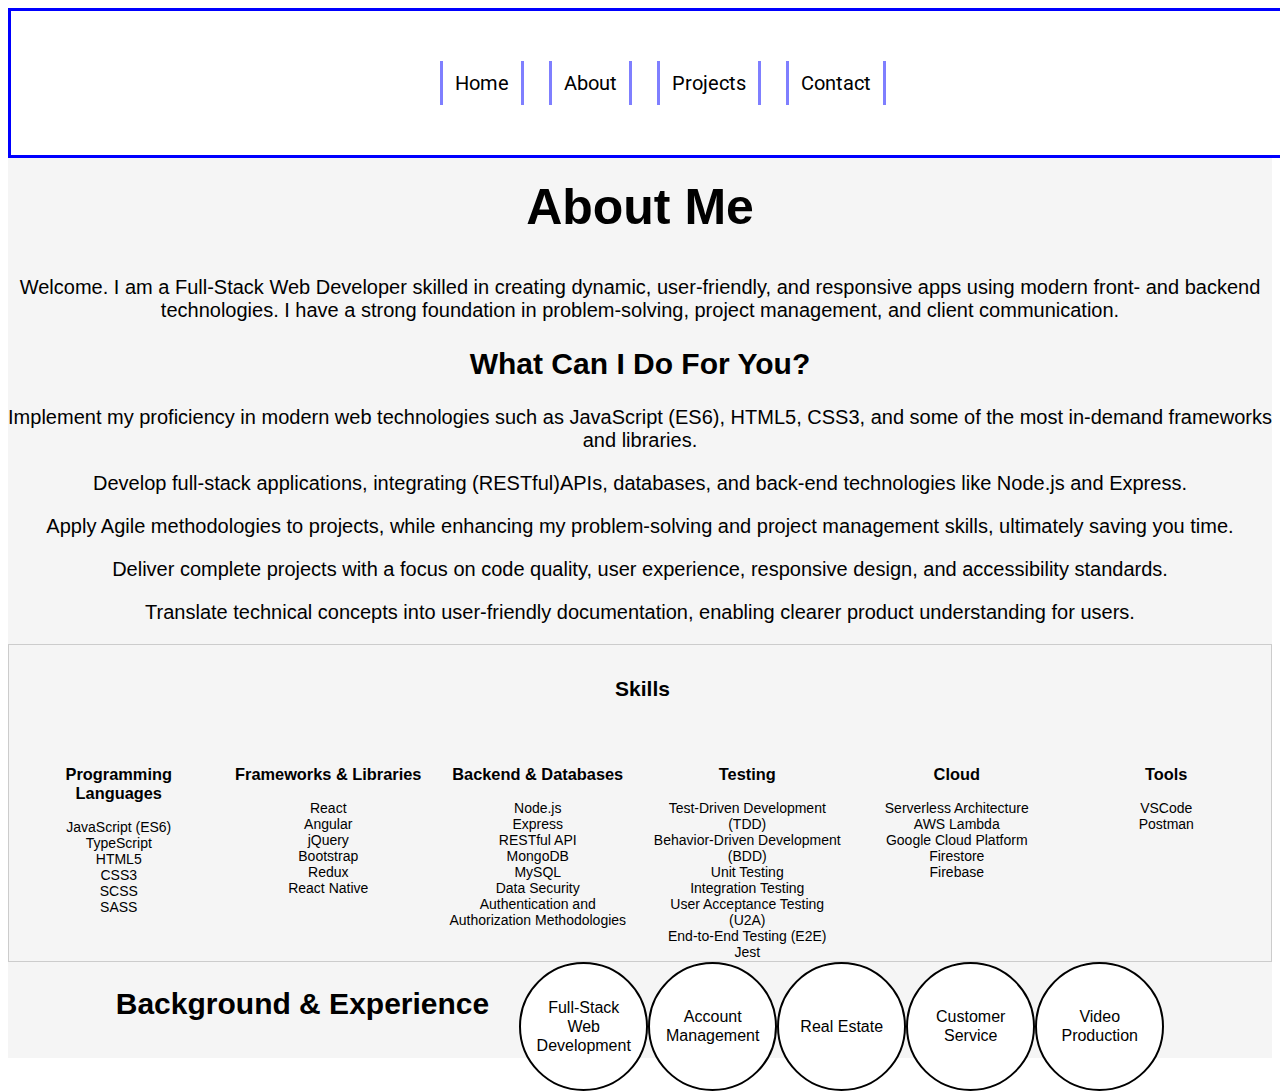
<file: about.html>
<!DOCTYPE html>
<html lang="en">

<head>
  <meta charset="utf-8">
  <title>Portfolio</title>
  <link rel="shortcut icon" href="img/icons8-code-color-32.png" type="image/x-icon">
  <link rel="preconnect" href="https://fonts.googleapis.com">
  <link rel="preconnect" href="https://fonts.gstatic.com" crossorigin>
  <link rel="stylesheet"
    href="https://fonts.googleapis.com/css2?family=Roboto:ital,wght@0,400;0,500;1,400;1,500&display=swap">
  <link rel="stylesheet" type="text/css" href="css/styles.css">
  <meta name="viewport" content="width=device-width, initial scale=1">
</head>

<body>
  <header>
    <nav class="nav-menu borderYtoX">
      <a href="index.html">Home</a>
      <a href="about.html">About</a>
      <a href="projects.html">Projects</a>
      <a href="contact.html">Contact</a>
    </nav>
  </header>

  <div class="content-wrapper">
    <section class="about-section">
      <div class="about-content">
        <h1>About Me</h1>
        <p class="resume-objective">
          Welcome. I am a Full-Stack Web Developer skilled in creating dynamic, user-friendly, and responsive apps using
          modern front- and backend technologies. I have a strong foundation in problem-solving, project management, and
          client communication.
        </p>

        <div>
          <h2>What Can I Do For You?</h2>
          <p>
            Implement my proficiency in modern web technologies such as JavaScript (ES6), HTML5, CSS3, and some of
            the most in-demand frameworks and libraries.
          </p>
          <p>
            Develop full-stack applications, integrating (RESTful)APIs, databases, and back-end technologies like
            Node.js and Express.
          </p>
          <p>
            Apply Agile methodologies to projects, while enhancing my problem-solving and project management skills,
            ultimately saving you time.
          </p>
          <p>
            Deliver complete projects with a focus on code quality, user experience, responsive design, and
            accessibility standards.
          </p>
          <p>
            Translate technical concepts into user-friendly documentation, enabling clearer product understanding for
            users.
          </p>
        </div>
      </div>

      <div class="skills-container">
        <h2>Skills</h2>
        <div class="grid">
          <div class="languages-skills">
            <h3>Programming Languages</h3>
            <text>JavaScript (ES6)</text><br>
            <text>TypeScript</text><br>
            <text>HTML5</text><br>
            <text>CSS3</text><br>
            <text>SCSS</text><br>
            <text>SASS</text>
          </div>
          <div class="frameworks-libraries-skills">
            <h3>Frameworks &amp; Libraries</h3>
            <text>React</text><br>
            <text>Angular</text><br>
            <text>jQuery</text><br>
            <text>Bootstrap</text><br>
            <text>Redux</text><br>
            <text>React Native</text>
          </div>
          <div class="backend-db-skills">
            <h3>Backend &amp; Databases</h3>
            <text>Node.js</text><br>
            <text>Express</text><br>
            <text>RESTful API</text><br>
            <text>MongoDB</text><br>
            <text>MySQL</text><br>
            <text>Data Security</text><br>
            <text>Authentication and Authorization Methodologies</text>
          </div>
          <div class="testing-skills">
            <h3>Testing</h3>
            <text>Test-Driven Development (TDD)</text><br>
            <text>Behavior-Driven Development (BDD)</text><br>
            <text>Unit Testing</text><br>
            <text>Integration Testing</text><br>
            <text>User Acceptance Testing (U2A)</text><br>
            <text>End-to-End Testing (E2E)</text><br>
            <text>Jest</text><br>
            <text>Puppeteer</text><br>
            <text>Cucumber</text><br>
            <text>React Testing Library</text>
          </div>
          <div class="cloud-skills">
            <h3>Cloud</h3>
            <text>Serverless Architecture</text><br>
            <text>AWS Lambda</text><br>
            <text>Google Cloud Platform</text><br>
            <text>Firestore</text><br>
            <text>Firebase</text>
          </div>
          <div class="tools-skills">
            <h3>Tools</h3>
            <text>VSCode</text><br>
            <text>Postman</text>
          </div>
          <div class="proj-mgmt-collab-skills">
            <h3>Project Management &amp; Collaboration</h3>
            <text>GitHub</text><br>
            <text>Accessibility (WCAG 2.2)</text><br>
            <text>Agile Methodologies</text><br>
            <text>Jira</text><br>
            <text>Trello</text><br>
            <text>Asana</text><br>
            <text>Slack</text><br>
            <text>Salesforce</text><br>
            <text>MS Office</text><br>
            <text>Google Workspace (formerly G-Suite)</text>
          </div>
        </div>
      </div>

      <div class="experience-container">
        <h2>Background &amp; Experience</h2>
        <div class="what-i-can-do">
          <a href="#" class="experience-button">Full-Stack Web Development</a>
          <a href="#" class="experience-button">Account Management</a>
          <a href="#" class="experience-button">Real Estate</a>
          <a href="#" class="experience-button">Customer Service</a>
          <a href="#" class="experience-button">Video Production</a>
        </div>
      </div>

    </section>
  </div>

</body>

</html>
</file>
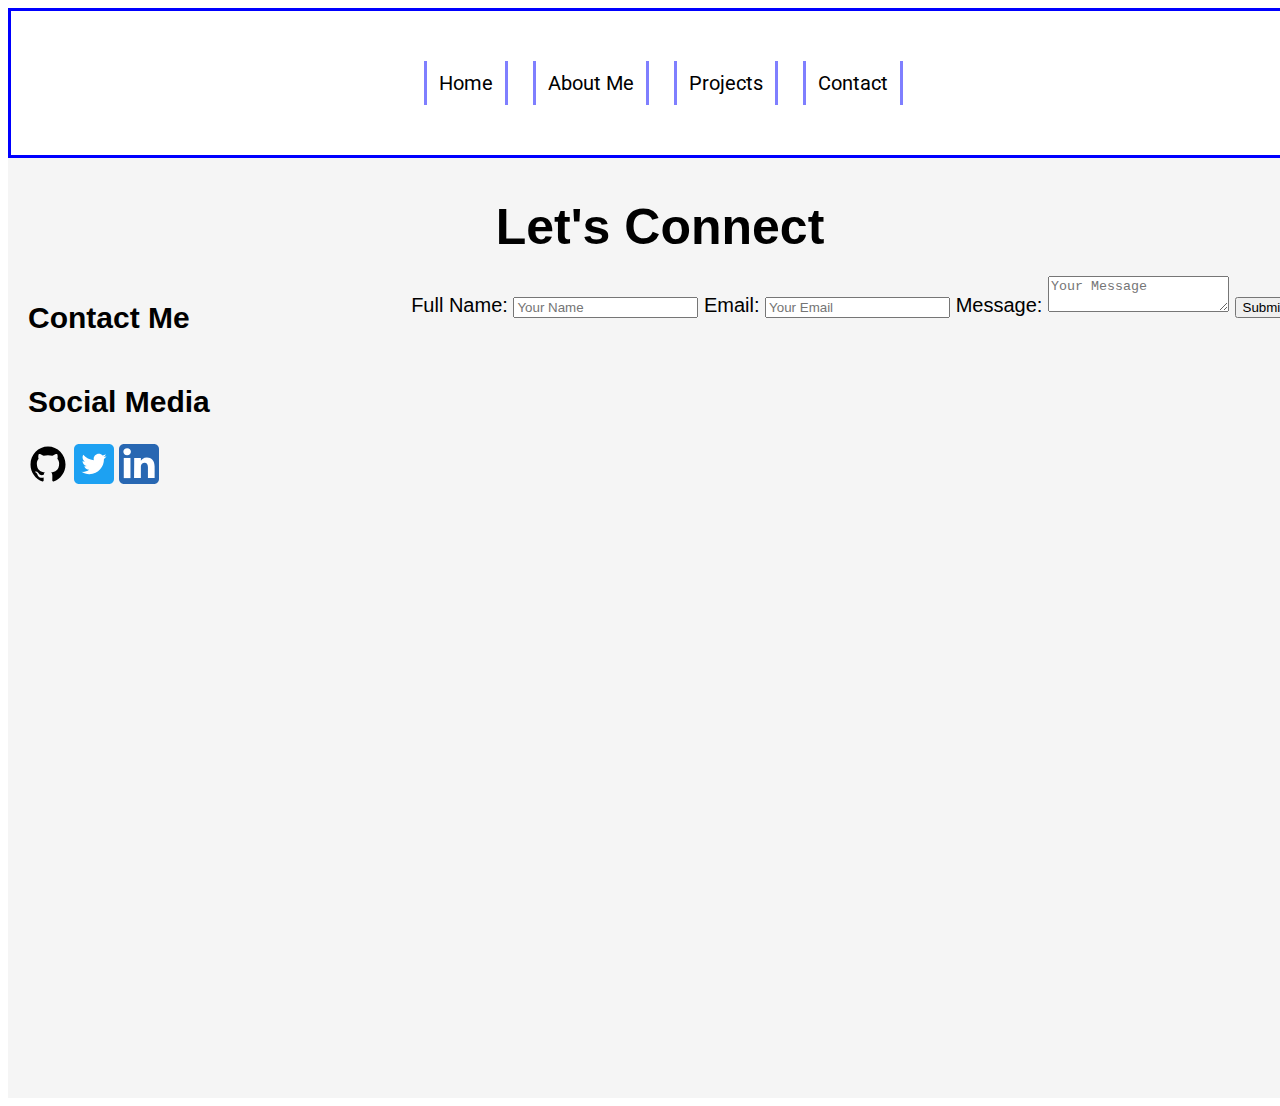
<file: contact.html>
<!DOCTYPE html>
<html lang="en">

<head>
  <meta charset="utf-8">
  <title>Portfolio</title>
  <link rel="shortcut icon" href="img/icons8-code-color-32.png" type="image/x-icon">
  <link rel="preconnect" href="https://fonts.googleapis.com">
  <link rel="preconnect" href="https://fonts.gstatic.com" crossorigin>
  <link rel="stylesheet"
    href="https://fonts.googleapis.com/css2?family=Roboto:ital,wght@0,400;0,500;1,400;1,500&display=swap">
  <link rel="stylesheet" type="text/css" href="css/styles.css">
  <meta name="viewport" content="width=device-width, initial scale=1">
</head>

<body>
  <header>
    <nav class="nav-menu borderYtoX">
      <a href="index.html">Home</a>
      <a href="about.html">About Me</a>
      <a href="projects.html">Projects</a>
      <a href="contact.html">Contact</a>
    </nav>
  </header>

  <div class="content-wrapper">
    <section class="contact-section">
      <h1>Let's Connect</h1>
      <div class="contact-container">
        <h2>Contact Me</h2>
        <form>
          <label for="fullname">Full Name:</label>
          <input type="text" id="fullname" placeholder="Your Name">
          <label for="email">Email:</label>
          <input type="email" id="email" placeholder="Your Email">
          <label for="message">Message:</label>
          <textarea id="message" placeholder="Your Message"></textarea>
          <input type="submit" value="Submit">
        </form>
      </div>

      <div class="social-media">
        <h2>Social Media</h2>
        <a id="github-logo" href="https://github.com/evandanowitz" target="_blank">
          <img src="img/githublogo.svg" height="40" width="40" alt="Github"></a>
        <a id="twitter-logo" href="https://www.twitter.com" target="_blank">
          <img src="img/twitterlogo.svg" height="40" width="40" alt="Twitter"></a>
        <a id="linkedin-logo" href="https://www.linkedin.com/in/evandanowitz" target="_blank">
          <img src="img/linkedinlogo.svg" height="40" width="40" alt="LinkedIn"></a>
      </div>
    </section>
  </div>

</body>

</html>
</file>
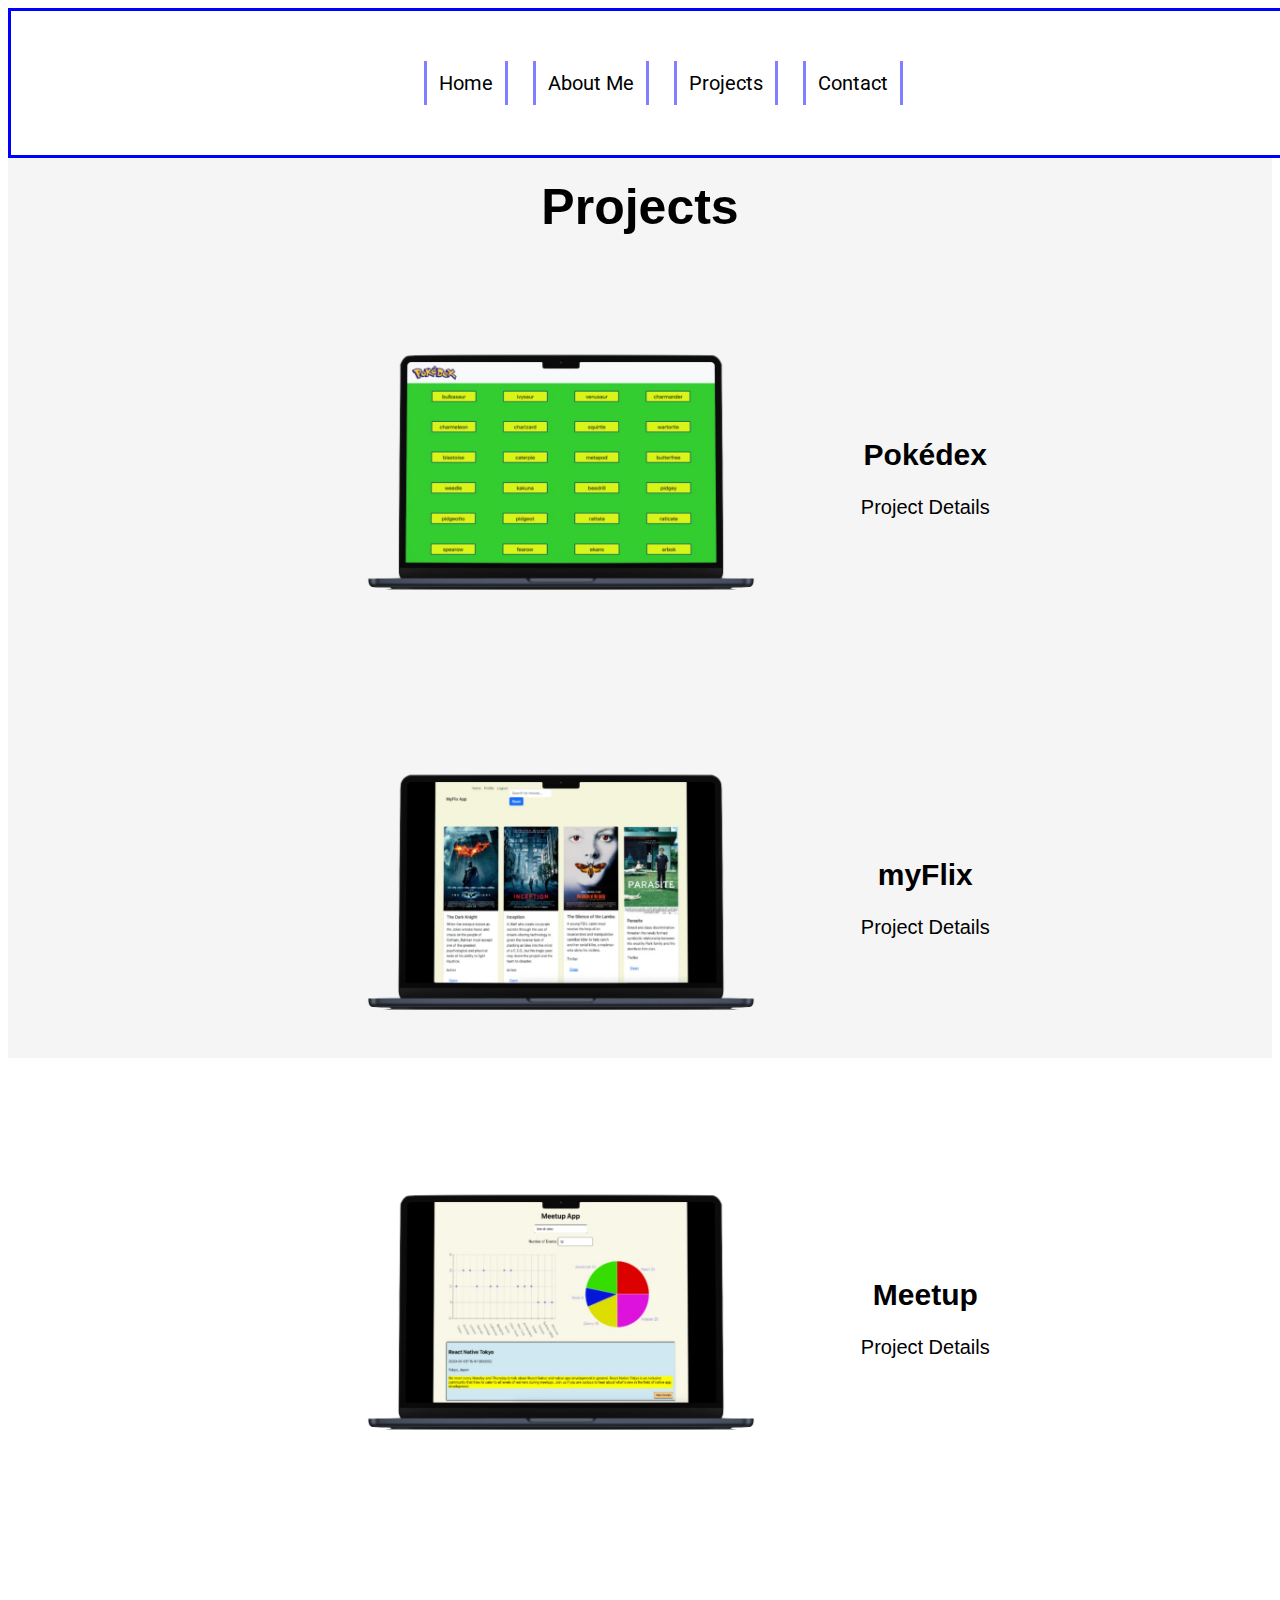
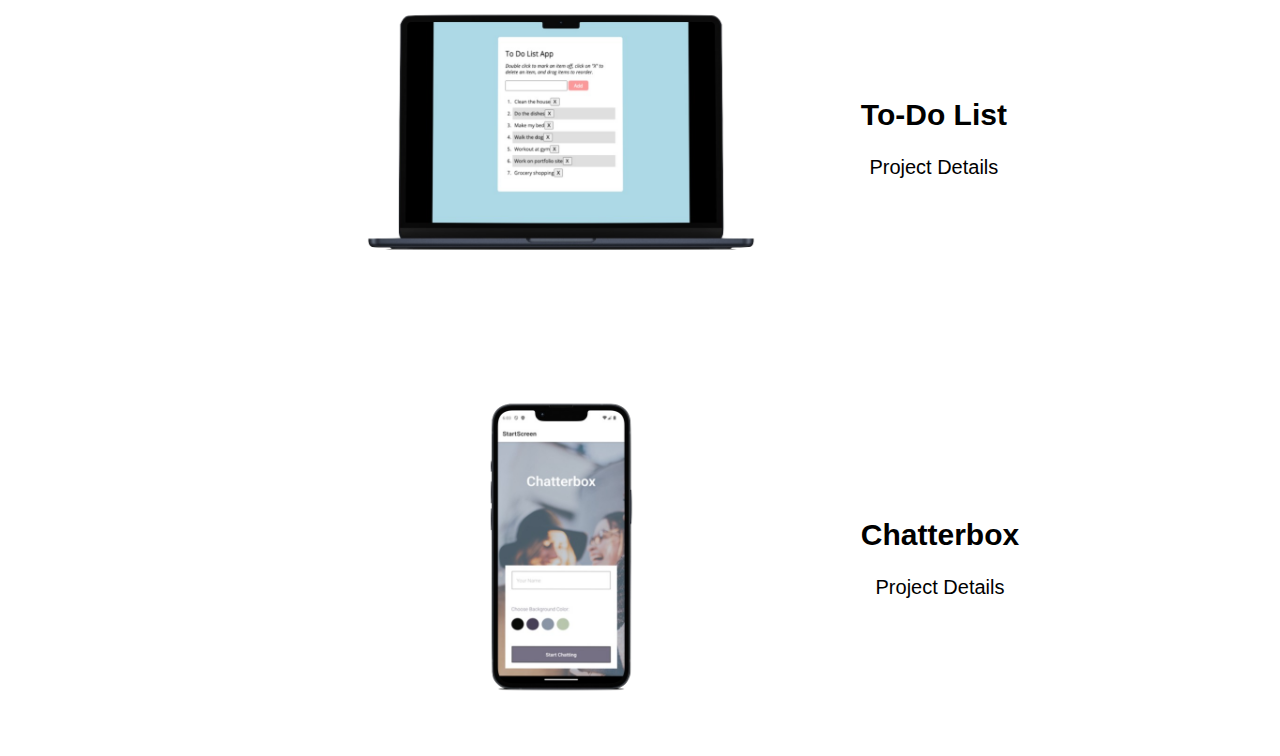
<file: projects.html>
<!DOCTYPE html>
<html lang="en">

<head>
  <meta charset="utf-8">
  <title>Portfolio</title>
  <link rel="shortcut icon" href="img/icons8-code-color-32.png" type="image/x-icon">
  <link rel="preconnect" href="https://fonts.googleapis.com">
  <link rel="preconnect" href="https://fonts.gstatic.com" crossorigin>
  <link rel="stylesheet"
    href="https://fonts.googleapis.com/css2?family=Roboto:ital,wght@0,400;0,500;1,400;1,500&display=swap">
  <link rel="stylesheet" type="text/css" href="css/styles.css">
  <meta name="viewport" content="width=device-width, initial scale=1">
</head>

<body>
  <header>
    <nav class="nav-menu borderYtoX">
      <a href="index.html">Home</a>
      <a href="about.html">About Me</a>
      <a href="projects.html">Projects</a>
      <a href="contact.html">Contact</a>
    </nav>
  </header>

  <div class="content-wrapper">
    <section class="projects-section">
      <div class="projects-container">
        <h1>Projects</h1>

        <div class="project">
          <img src="img/pokedex-laptop-img.png" class="project-img">
          <div class="project-details">
            <h2>Pokédex</h2>
            <a href="./projects/pokedex.html" class="project-link">Project Details</a>
          </div>
        </div>

        <div class="project">
          <img src="img/myflix-laptop-img.png" class="project-img">
          <div class="project-details">
            <h2>myFlix</h2>
            <a href="./projects/myflix.html" class="project-link">Project Details</a>
          </div>
        </div>

        <div class="project">
          <img src="img/meetup-laptop-img.png" class="project-img">
          <div class="project-details">
            <h2>Meetup</h2>
            <a href="./projects/meetup.html" class="project-link">Project Details</a>
          </div>
        </div>

        <div class="project">
          <img src="img/todolist-laptop-img.png" class="project-img">
          <div class="project-details">
            <h2>To-Do List</h2>
            <a href="./projects/todolist.html" class="project-link">Project Details</a>
          </div>
        </div>

        <div class="project">
          <img src="img/chatterbox-mobile-img.png" class="project-img">
          <div class="project-details">
            <h2>Chatterbox</h2>
            <a href="./projects/chatterbox.html" class="project-link">Project Details</a>
          </div>
        </div>
      </div>

    </section>
  </div>

</body>

</html>
</file>
<file: css/styles.css>
/* Global Styles */
html {
  scroll-behavior: smooth;
}
body {
  font-family: "roboto-thin", sans-serif;
  font-size: 20px;
}

h1 {
  font-family: "roboto-regular", sans-serif;
  font-size: 50px;
  text-align: center;
  padding: 20px 0;
  margin: 0;
  width: 100%;
  box-sizing: border-box;
}

/* Navigation Bar */
nav {
  top: 0;
  left: 0;
  width: 100%;
  background-color: #FFF;
  padding: 15px;
  border: 3px solid blue;
}
nav ul {
  display: flex;
  justify-content: space-around;
  list-style: none;
  margin: 0;
  padding: 0;
}
nav ul li {
  display: inline-block;
}
nav ul li a {
  color: white;
  text-decoration: none;
  padding: 10px;
  font-size: 18px;
}
nav ul li a:hover {
  background-color: #fff;
}

/* Sections & Layout */
section {
  display: block;
  /* width: auto; */
  width: 100%;
  height: 100vh;
  background-color: #F5F5F5;
}

/* About Section */
.about-section {
  text-align: center;
}
.about-content {
  margin-bottom: 20px;
}
.about-me-p {
  display: flex;

}
/* Services & Skills Section */
.services-skills-section {
  display: block;
  padding: 20px;
}
/* Projects Section */
.projects-section {
  text-align: center;
  width: 100%;
  display: flex;
  flex-direction: column;
  align-items: center;
}
.projects-container {
  justify-content: center;
  gap: 30px;
}
.project {
  text-align: center;
  display: flex;
  align-items: center;
  width: 100%;
}
.project-img {
  width: 600px;
  height: auto;
}
.project-link {
  color: black;
  text-decoration: none;
}
/* Contact Section */
.contact-container {
  display: flex;
  justify-content: space-between;
  align-items: flex-start;
}
.contact-section {
  display: block;
  padding: 20px;
  gap: 30px;
  justify-content: center;
}

.skills-container {
  display: flex;
  flex-wrap: wrap;
  gap: 30px;
  max-width: auto;
  padding: 10px;
  box-sizing: border-box;
  padding-left: 15px;
  padding-top: 15px;
  font-size: 14px;
  word-wrap: break-word;
  justify-content: space-around;
  max-height: 318px;
  overflow-y: auto;
  border: 1px solid #ccc;
  position: relative;
}

/* Experience Buttons */
.experience-container {
  display: flex;
  flex-wrap: wrap;
  justify-content: center;
  gap: 30px;
}
.experience-button {
  display: flex;
  justify-content: center;
  align-items: center;
  padding: 20px;
  border: 2px solid #000;
  background-color: #FFF;
  border-radius: 50%;
  font-size: 16px;
  text-align: center;
  width: 85px;
  height: 85px;
  line-height: 1.2;
  text-decoration: none;
  color: #000;
  transition: background-color 0.3s ease;
  word-wrap: break-word;
}
.experience-button:hover {
  background-color: #ddd;
}
.what-i-can-do {
  display: flex;
  justify-content: flex-start;
}

/* Image/Portrait Styling */
.evan-portrait-container {
  margin-top: 20px;
}
.evan-portrait {
  width: 100%;
  max-width: 475px;
  max-height: auto;
  border-radius: 20px;
}

.highlight-blue {
  color: blue;
}

.button-container {
  display: flex;
  gap: 30px;
  justify-content: center;
  margin-top: 20px;
}
.button {
  padding: 10px 20px;
  border: 2px solid;
  text-align: center;
  text-decoration: none;
  font-size: 16px;
  background-color: #FFF;
  color: #000000;
  margin: 10px;
  transition: background-color 0.3 ease;
}

.grid {
  display: grid;
  grid-template-columns: 1fr 1fr 1fr 1fr 1fr 1fr;
  grid-gap: 20px;
  justify-content: center;
  /* align-items: center; */
}

/* Individual Project File Section */
.indiv-proj-file-img {
  display: block;
  margin-left: auto;
  margin-right: auto;
  width: 80%;
  max-width: 600px;
  height: auto;
}

/* Font Classes */
.roboto-regular {
  font-family: "Roboto", sans-serif;
  font-weight: 400;
  font-style: normal;
}
.roboto-medium {
  font-family: "Roboto", sans-serif;
  font-weight: 500;
  font-style: normal;
}
.roboto-regular-italic {
  font-family: "Roboto", sans-serif;
  font-weight: 400;
  font-style: italic;
}
.roboto-medium-italic {
  font-family: "Roboto", sans-serif;
  font-weight: 500;
  font-style: italic;
}

/* Nav Menu Animation */
.borderYtoX {
  font-family: Roboto;
  margin: 0 auto;
	padding: 3em 1em;
	text-align: center;
}
.borderYtoX a {
    color: #000;
    text-decoration: none;
    font: 20px Roboto;
    margin: 0px 10px;
    padding: 10px 15px;
    position: relative;
    z-index: 0;
    cursor: pointer;
}
.borderYtoX a:before, .borderYtoX a:after {
    position: absolute;
    opacity: 0.5;
    height: 100%;
    width: 3px;
    content: '';
    background: blue;
    transition: all 0.3s;
}
.borderYtoX a:before {
    left: 0px;
    top: 0px;
}
.borderYtoX a:after {
    right: 0px;
    bottom: 0px;
}
.borderYtoX a:hover:before, .borderYtoX a:hover:after {
    opacity: 1;
    height: 2px;
    width: 100%;
}

/* Responsiveness */
@media all and (max-width: 500px) {
  /* small devices */
  .grid {
      grid-template-columns: 1fr;
  }
}
@media all and (min-width: 500px) and (max-width: 750px) {
  /* medium devices */
  .grid {
      grid-template-columns: 1fr 1fr;
  }
}
@media all and (max-width: 750px) {
  /* shared code for above media queries */
  .grid {
      grid-gap: 10px;
  }
  .grid__item:last-child {
      grid-column: auto / auto;
      grid-row: auto / auto;
  }
  h1 {
      font-size: var(--font-size-24px);
  }
  .mobile-menu {
      display: block;
  }
  header nav {
      display: none;
  }
}
</file>
